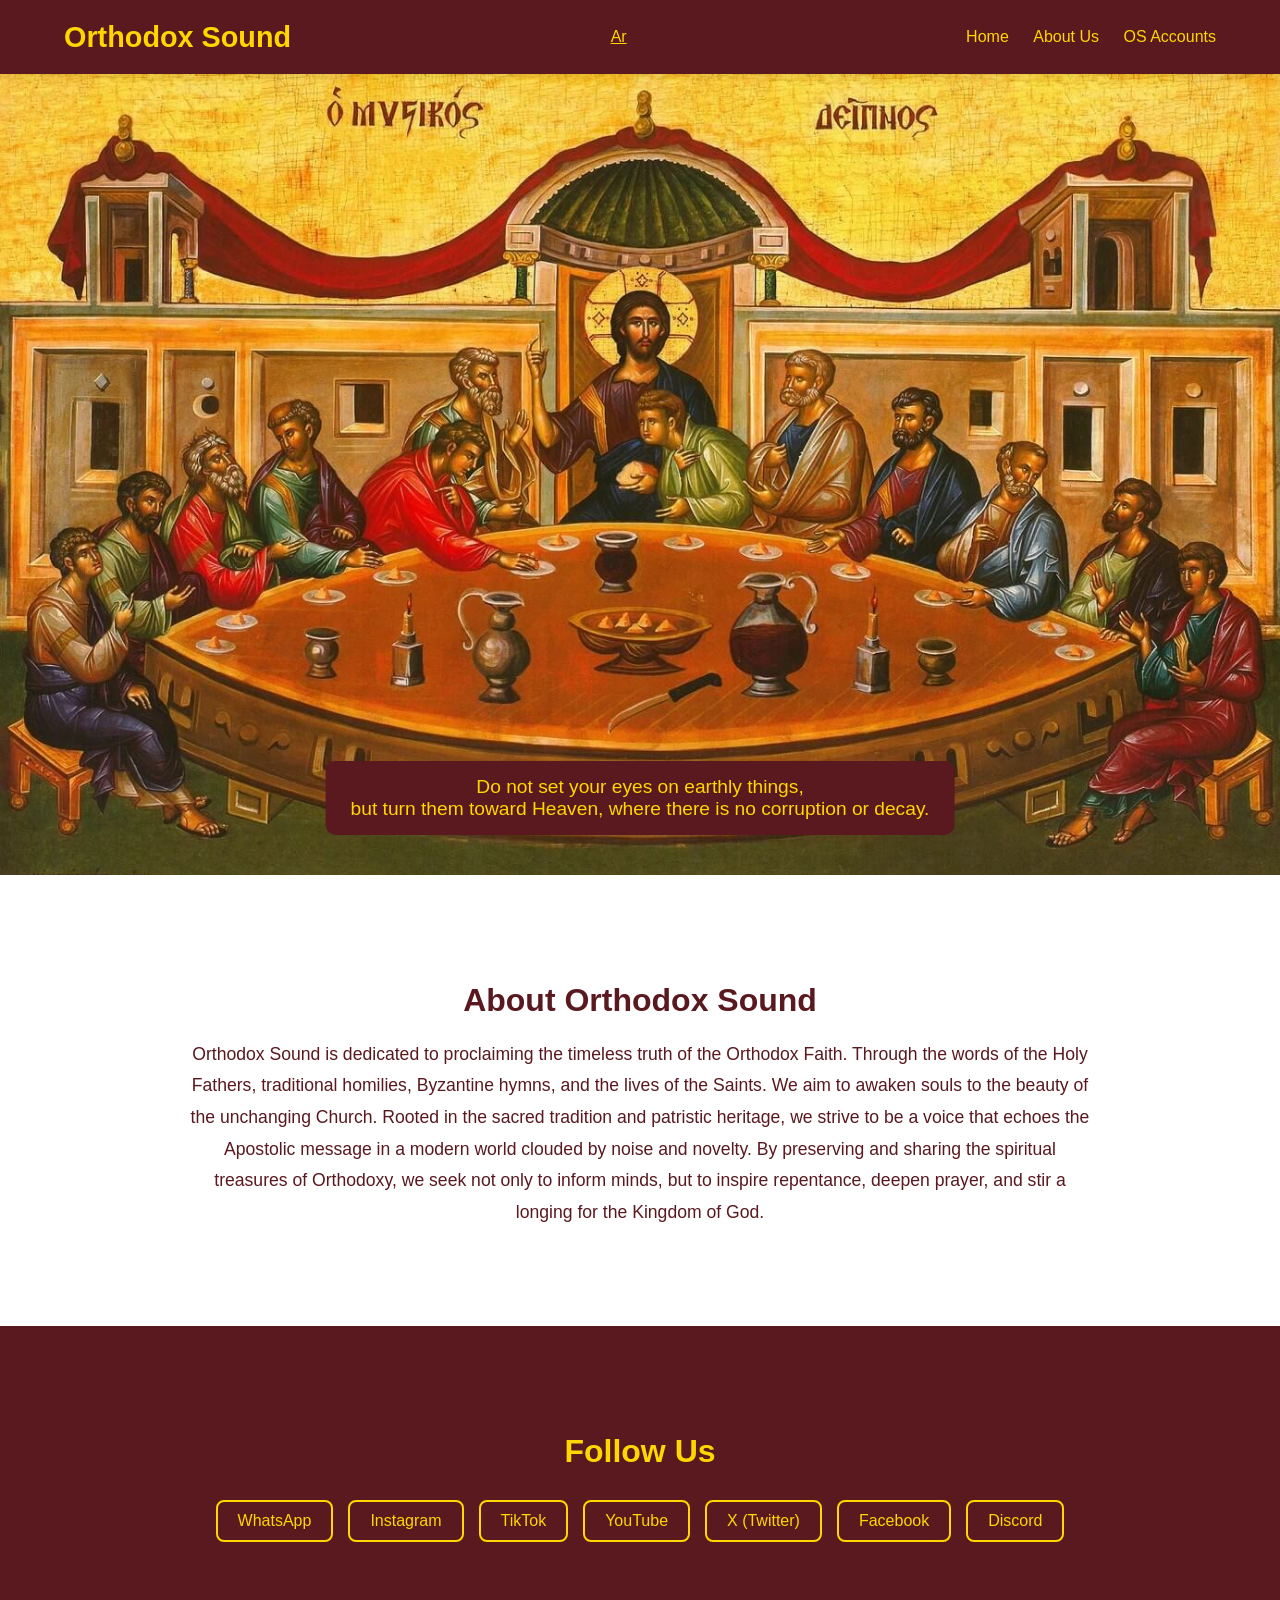
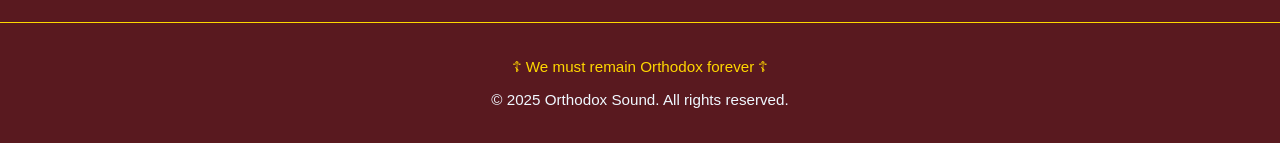
<file: index.html>
<!DOCTYPE html>
<html lang="en">
<head>
  <meta charset="UTF-8" />
  <meta name="viewport" content="width=device-width, initial-scale=1.0" />
  <link rel="sitemap" type="application/xml" title="Sitemap" href="public/sitemap.xml" />
  <meta name="robots" content="index, follow">
<link rel="canonical" href="https://orthodoxsound.github.io/en/">
  <link rel="icon" type="image/png" href="public/logo.jpg" />

  <title>Orthodox Sound</title>

  <!-- SEO Meta Tags -->
  <meta name="description" content="Orthodox Sound shares the unchanging Orthodox faith through the Holy Fathers, homilies, Byzantine hymns, and the lives of the saints.">
  <meta name="keywords" content="Orthodox, Faith, Byzantine, Holy Fathers, Homilies, Saints, Orthodox Church, Orthodox Sound">
  <meta name="author" content="Orthodox Sound">

  <!-- Open Graph -->
  <meta property="og:title" content="Orthodox Sound" />
  <meta property="og:description" content="Proclaiming the unchanging Orthodox faith through the Holy Fathers and sacred traditions." />
  <meta property="og:image" content="https://yourdomain.com/thumbnail.jpg" />
  <meta property="og:url" content="https://yourdomain.com" />
  <meta name="twitter:card" content="summary_large_image" />

  <link rel="stylesheet" href="styles.css" />
</head>
<body>
  <header class="main-header">
    <div class="container">
      <h1 class="logo">Orthodox Sound</h1>
      <a href="index-ar.html" class="lang-switch">Ar</a>
      <nav class="nav-links" id="nav-links">
        <a href="#home">Home</a>
        <a href="#about">About Us</a>
        <a href="#social">OS Accounts</a>
      </nav>
      <div class="menu-toggle" id="menu-toggle">&#9776;</div>
    </div>
  </header>

  <section class="hero" id="home">
    <img src="public/i1.jpg" alt="Hero Image" class="hero-image">
    <div class="hero-text">
      Do not set your eyes on earthly things,<br>
      but turn them toward Heaven, where there is no corruption or decay.
    </div>
  </section>  

  <section id="about" class="about-section">
    <div class="about-container">
      <h2>About Orthodox Sound</h2>
      <p>
        Orthodox Sound is dedicated to proclaiming the timeless truth of the Orthodox Faith.
        Through the words of the Holy Fathers, traditional homilies, Byzantine hymns, and the lives of the Saints.
        We aim to awaken souls to the beauty of the unchanging Church. Rooted in the sacred tradition and patristic heritage,
        we strive to be a voice that echoes the Apostolic message in a modern world clouded by noise and novelty.
        By preserving and sharing the spiritual treasures of Orthodoxy, we seek not only to inform minds,
        but to inspire repentance, deepen prayer, and stir a longing for the Kingdom of God.
      </p>
    </div>
  </section>
  
  <section id="social" class="social-section">
    <div class="social-container">
      <h2>Follow Us</h2>
      <div class="social-links">
        <a href="https://whatsapp.com/channel/0029VbAYWAX8aKvBWy8VsC1s" target="_blank">WhatsApp</a>
        <a href="https://www.instagram.com/orthodox.sound" target="_blank">Instagram</a>
        <a href="https://www.tiktok.com/@orthodox.sound" target="_blank">TikTok</a>
        <a href="https://youtube.com/@orthodoxsound451" target="_blank">YouTube</a>
        <a href="https://x.com/orthodoxsound" target="_blank">X (Twitter)</a>
        <a href="https://www.facebook.com/eliobarhoun.lebanon" target="_blank">Facebook</a>
        <a href="https://discord.gg/JhB8cd9FDy" target="_blank">Discord</a>
      </div>
    </div>
  </section>
  
  <footer class="main-footer">
    <div class="footer-container">
      <p>☦ We must remain Orthodox forever ☦</p>
      <p style="color: aliceblue;">&copy; 2025 Orthodox Sound. All rights reserved.</p>
    </div>
  </footer>    

  <script>
    const menuToggle = document.getElementById('menu-toggle');
    const navLinks = document.getElementById('nav-links');
    const navItems = navLinks.querySelectorAll('a');

    menuToggle.addEventListener('click', () => {
      navLinks.classList.toggle('active');
    });

    navItems.forEach(link => {
      link.addEventListener('click', () => {
        navLinks.classList.remove('active');
      });
    });
  </script>
</body>
</html>
</file>
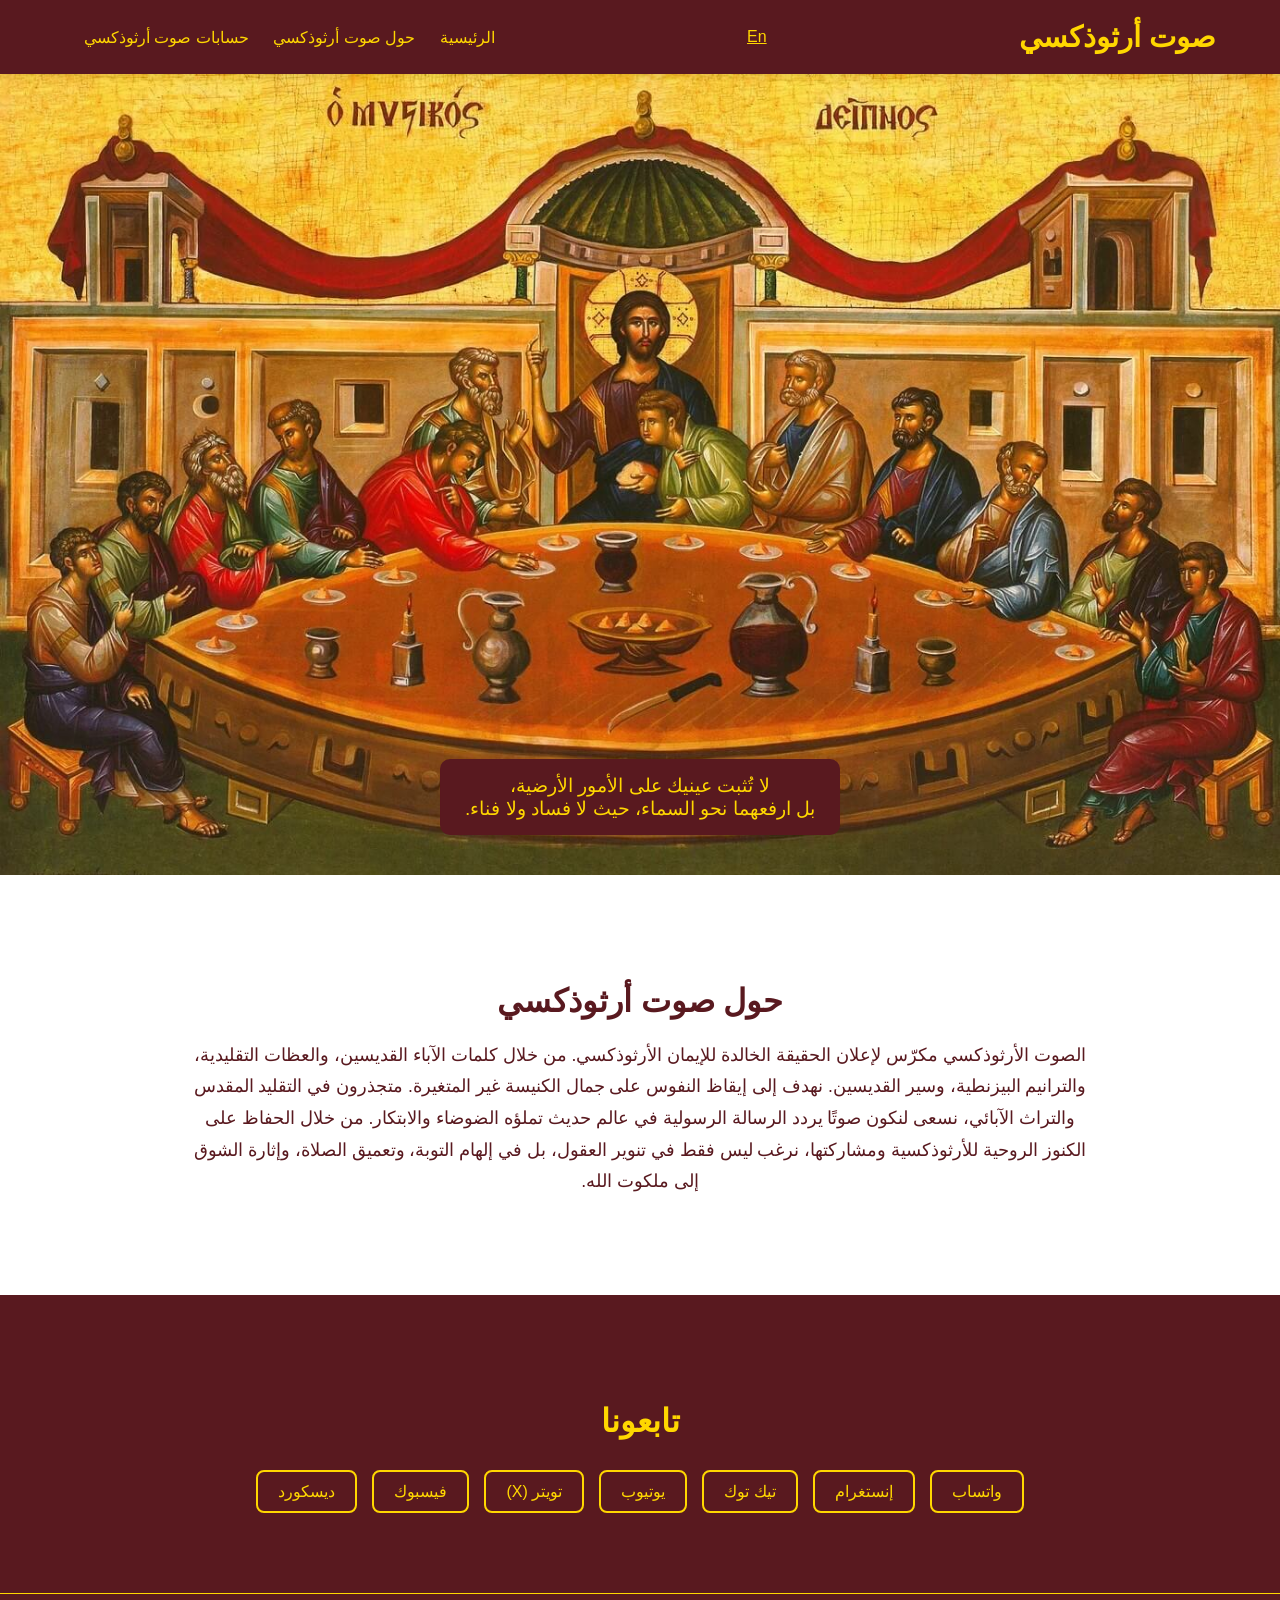
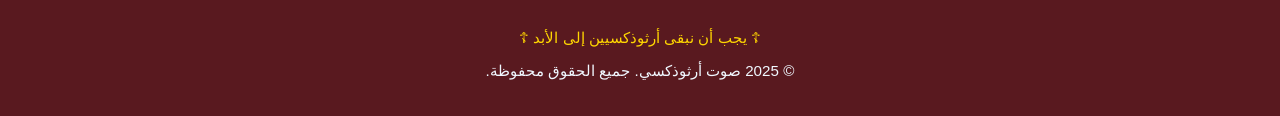
<file: index-ar.html>
<!DOCTYPE html>
<html lang="ar" dir="rtl">
<head>
  <meta charset="UTF-8" />
  <meta name="viewport" content="width=device-width, initial-scale=1.0" />
  <link rel="sitemap" type="application/xml" title="Sitemap" href="public/sitemap.xml" />
  <meta name="robots" content="index, follow">
<link rel="canonical" href="https://orthodoxsound.github.io/en/">
  <link rel="icon" type="image/png" href="public/logo.jpg" />
  <title>صوت أرثوذكسي</title>

  <!-- SEO Meta Tags -->
  <meta name="description" content="الصوت الأرثوذكسي يشارك الإيمان الأرثوذكسي الثابت من خلال الآباء القديسين، العظات، الترانيم البيزنطية، وسير القديسين.">
  <meta name="keywords" content="أرثوذكسي، إيمان، بيزنطي، آباء قديسون، عظات، قديسين، الكنيسة الأرثوذكسية، الصوت الأرثوذكسي">
  <meta name="author" content="Orthodox Sound">

  <!-- Open Graph -->
  <meta property="og:title" content="الصوت الأرثوذكسي" />
  <meta property="og:description" content="نعلن الإيمان الأرثوذكسي الثابت من خلال الآباء القديسين والتقليد المقدس." />
  <meta property="og:image" content="https://yourdomain.com/thumbnail.jpg" />
  <meta property="og:url" content="https://yourdomain.com" />
  <meta name="twitter:card" content="summary_large_image" />

  <link rel="icon" href="favicon.ico" />
  <link rel="stylesheet" href="styles.css" />
  <style>
    /* Override nav for Arabic layout */
    .nav-links.active {
      left: 0;
      right: auto;
    }
  </style>
</head>
<body>
  <header class="main-header">
    <div class="container">
      <h1 class="logo">صوت أرثوذكسي</h1>
      <a href="index.html" class="lang-switch">En</a>
      <nav class="nav-links" id="nav-links">
        <a href="#home">الرئيسية</a>
        <a href="#about">حول صوت أرثوذكسي</a>
        <a href="#social">حسابات صوت أرثوذكسي</a>
      </nav>
      <div class="menu-toggle" id="menu-toggle">&#9776;</div>
    </div>
  </header>

  <section class="hero" id="home">
    <img src="public/i1.jpg" alt="صورة رئيسية" class="hero-image">
    <div class="hero-text">
      لا تُثبت عينيك على الأمور الأرضية،<br>
      بل ارفعهما نحو السماء، حيث لا فساد ولا فناء.
    </div>
  </section>  

  <section id="about" class="about-section">
    <div class="about-container">
      <h2>حول صوت أرثوذكسي</h2>
      <p>
        الصوت الأرثوذكسي مكرّس لإعلان الحقيقة الخالدة للإيمان الأرثوذكسي.
        من خلال كلمات الآباء القديسين، والعظات التقليدية، والترانيم البيزنطية، وسير القديسين.
        نهدف إلى إيقاظ النفوس على جمال الكنيسة غير المتغيرة. متجذرون في التقليد المقدس والتراث الآبائي،
        نسعى لنكون صوتًا يردد الرسالة الرسولية في عالم حديث تملؤه الضوضاء والابتكار.
        من خلال الحفاظ على الكنوز الروحية للأرثوذكسية ومشاركتها، نرغب ليس فقط في تنوير العقول،
        بل في إلهام التوبة، وتعميق الصلاة، وإثارة الشوق إلى ملكوت الله.
      </p>
    </div>
  </section>

  <section id="social" class="social-section">
    <div class="social-container">
      <h2>تابعونا</h2>
      <div class="social-links">
        <a href="https://whatsapp.com/channel/0029VbAYWAX8aKvBWy8VsC1s" target="_blank">واتساب</a>
        <a href="https://www.instagram.com/orthodox.sound" target="_blank">إنستغرام</a>
        <a href="https://www.tiktok.com/@orthodox.sound" target="_blank">تيك توك</a>
        <a href="https://youtube.com/@orthodoxsound451" target="_blank">يوتيوب</a>
        <a href="https://x.com/orthodoxsound" target="_blank">تويتر (X)</a>
        <a href="https://www.facebook.com/eliobarhoun.lebanon" target="_blank">فيسبوك</a>
        <a href="https://discord.gg/JhB8cd9FDy" target="_blank">ديسكورد</a>
      </div>
    </div>
  </section>

  <footer class="main-footer">
    <div class="footer-container">
      <p>☦ يجب أن نبقى أرثوذكسيين إلى الأبد ☦</p>
      <p style="color: aliceblue;">&copy; 2025 صوت أرثوذكسي. جميع الحقوق محفوظة.</p>
    </div>
  </footer>    

  <script>
    const menuToggle = document.getElementById('menu-toggle');
    const navLinks = document.getElementById('nav-links');
    const navItems = navLinks.querySelectorAll('a');

    menuToggle.addEventListener('click', () => {
      navLinks.classList.toggle('active');
    });

    navItems.forEach(link => {
      link.addEventListener('click', () => {
        navLinks.classList.remove('active');
      });
    });
  </script>
</body>
</html>
</file>
<file: styles.css>
html {
    scroll-behavior: smooth;
  }
  
  body {
    margin: 0;
    font-family: 'Segoe UI', sans-serif;
    background-color: #f9f9f9;
    color: #fff;
  }
  
  .main-header {
    background-color: #59191F;
    padding: 20px 0;
    box-shadow: 0 2px 8px rgba(0,0,0,0.1);
    position: sticky;
    top: 0;
    z-index: 1000;
  }
  
  .container {
    width: 90%;
    max-width: 1200px;
    margin: auto;
    display: flex;
    align-items: center;
    justify-content: space-between;
  }
  
  .logo {
    font-size: 1.8rem;
    color: #FFD700;
    margin: 0;
  }
  
  .nav-links a {
    color: #FFD700;
    margin-left: 20px;
    text-decoration: none;
    font-weight: 500;
    transition: color 0.3s;
  }
  
  .nav-links a:hover {
    color: #ffffff;
  }
  
  .lang-switch {
    background-color: transparent;
    border: none;
    color: #FFD700;
    padding: 8px 12px;
    border-radius: 5px;
    cursor: pointer;
    font-weight: 500;
    transition: color 0.3s;
  }
  
  .lang-switch:hover {
    color: #ffffff;
  }
  
  .menu-toggle {
    display: none;
    font-size: 28px;
    color: #FFD700;
    cursor: pointer;
  }
  
  /* Responsive styles */
  @media (max-width: 768px) {
    .nav-links {
      position: absolute;
      top: 70px;
      right: 20px;
      background-color: #59191F;
      display: none;
      flex-direction: column;
      gap: 10px;
      padding: 15px;
      border: 2px solid #FFD700;
      border-radius: 10px;
      z-index: 999;
    }
  
    .nav-links.active {
      display: flex;
    }
  
    .menu-toggle {
      display: block;
    }
  
    .nav-links a,
    .lang-switch {
      display: block;
      margin: 5px 0;
    }
  
    .container {
      flex-wrap: wrap;
      justify-content: space-between;
    }
  }
  
  /* Hero Section */
  .hero {
    position: relative;
    width: 100%;
    height: 89vh;
    overflow: hidden;
  }
  
  .hero-image {
    width: 100%;
    height: 100%;
    object-fit: cover;
    display: block;
  }
  
  .hero-text {
    position: absolute;
    bottom: 40px;
    left: 50%;
    transform: translateX(-50%);
    background-color: #59191F;
    color: #FFD700;
    padding: 15px 25px;
    border-radius: 10px;
    font-size: 1.2rem;
    text-align: center;
    z-index: 2;
    animation: floatText 4s ease-in-out infinite;
    max-width: 90%;
  }
  
  @keyframes floatText {
    0% { transform: translateX(-50%) translateY(0); }
    50% { transform: translateX(-50%) translateY(-10px); }
    100% { transform: translateX(-50%) translateY(0); }
  }
  
  .about-section {
    background-color: #fff;
    color: #59191F;
    padding: 80px 20px;
    text-align: center;
  }
  
  .about-container {
    max-width: 900px;
    margin: auto;
  }
  
  .about-section h2 {
    color: #59191F;
    font-size: 2rem;
    margin-bottom: 20px;
  }
  
  .about-section p {
    font-size: 1.1rem;
    line-height: 1.8;
  }
  .social-section {
    background-color: #59191F;
    color: #FFD700;
    padding: 80px 20px;
    text-align: center;
  }
  
  .social-container {
    max-width: 900px;
    margin: auto;
  }
  
  .social-section h2 {
    font-size: 2rem;
    margin-bottom: 30px;
  }
  
  .social-links {
    display: flex;
    flex-wrap: wrap;
    justify-content: center;
    gap: 15px;
  }
  
  .social-links a {
    display: inline-block;
    background-color: transparent;
    border: 2px solid #FFD700;
    color: #FFD700;
    padding: 10px 20px;
    border-radius: 8px;
    text-decoration: none;
    font-weight: 500;
    transition: all 0.3s ease;
  }
  
  .social-links a:hover {
    background-color: #FFD700;
    color: #59191F;
  }
  .main-footer {
    background-color: #59191F;
    color: #FFD700;
    text-align: center;
    padding: 20px 0;
    font-size: 0.95rem;
    border-top: 1px solid #FFD700;
  }
  
  .footer-container {
    width: 90%;
    max-width: 1200px;
    margin: auto;
  }
</file>
